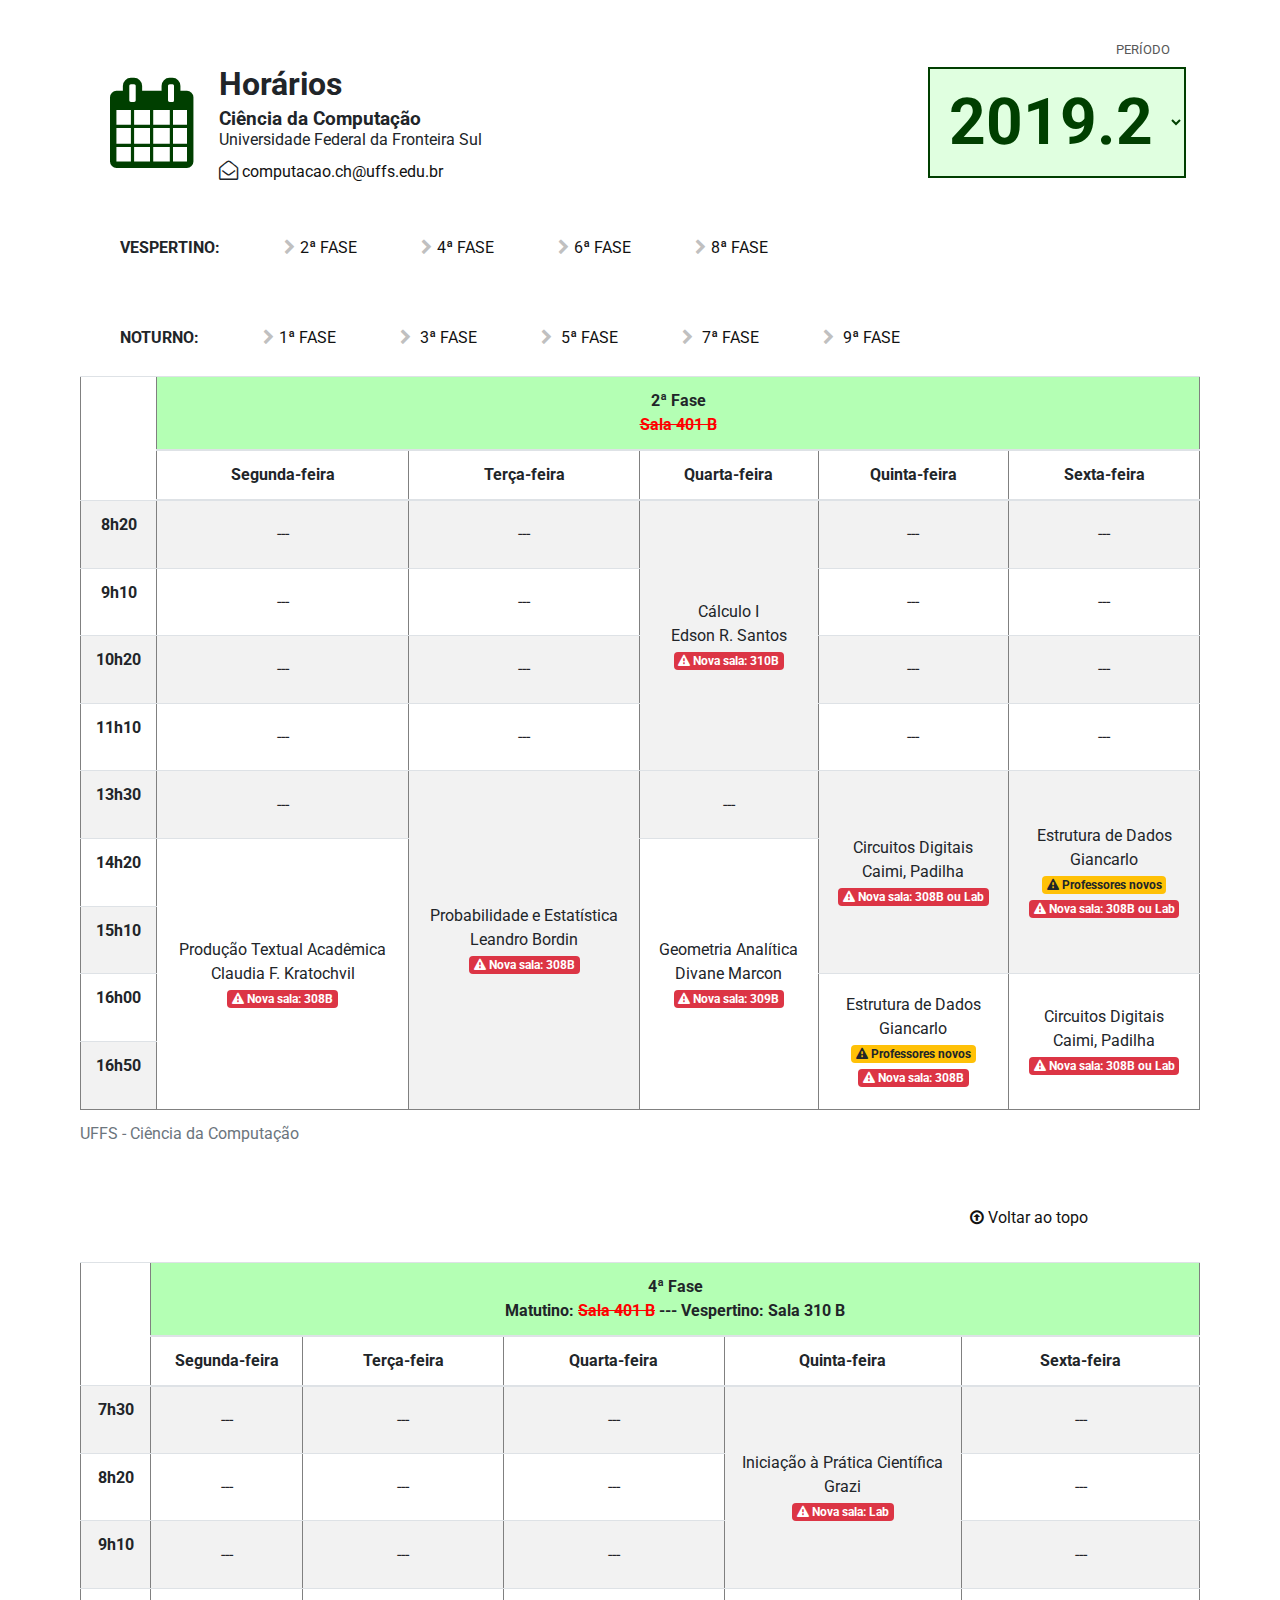
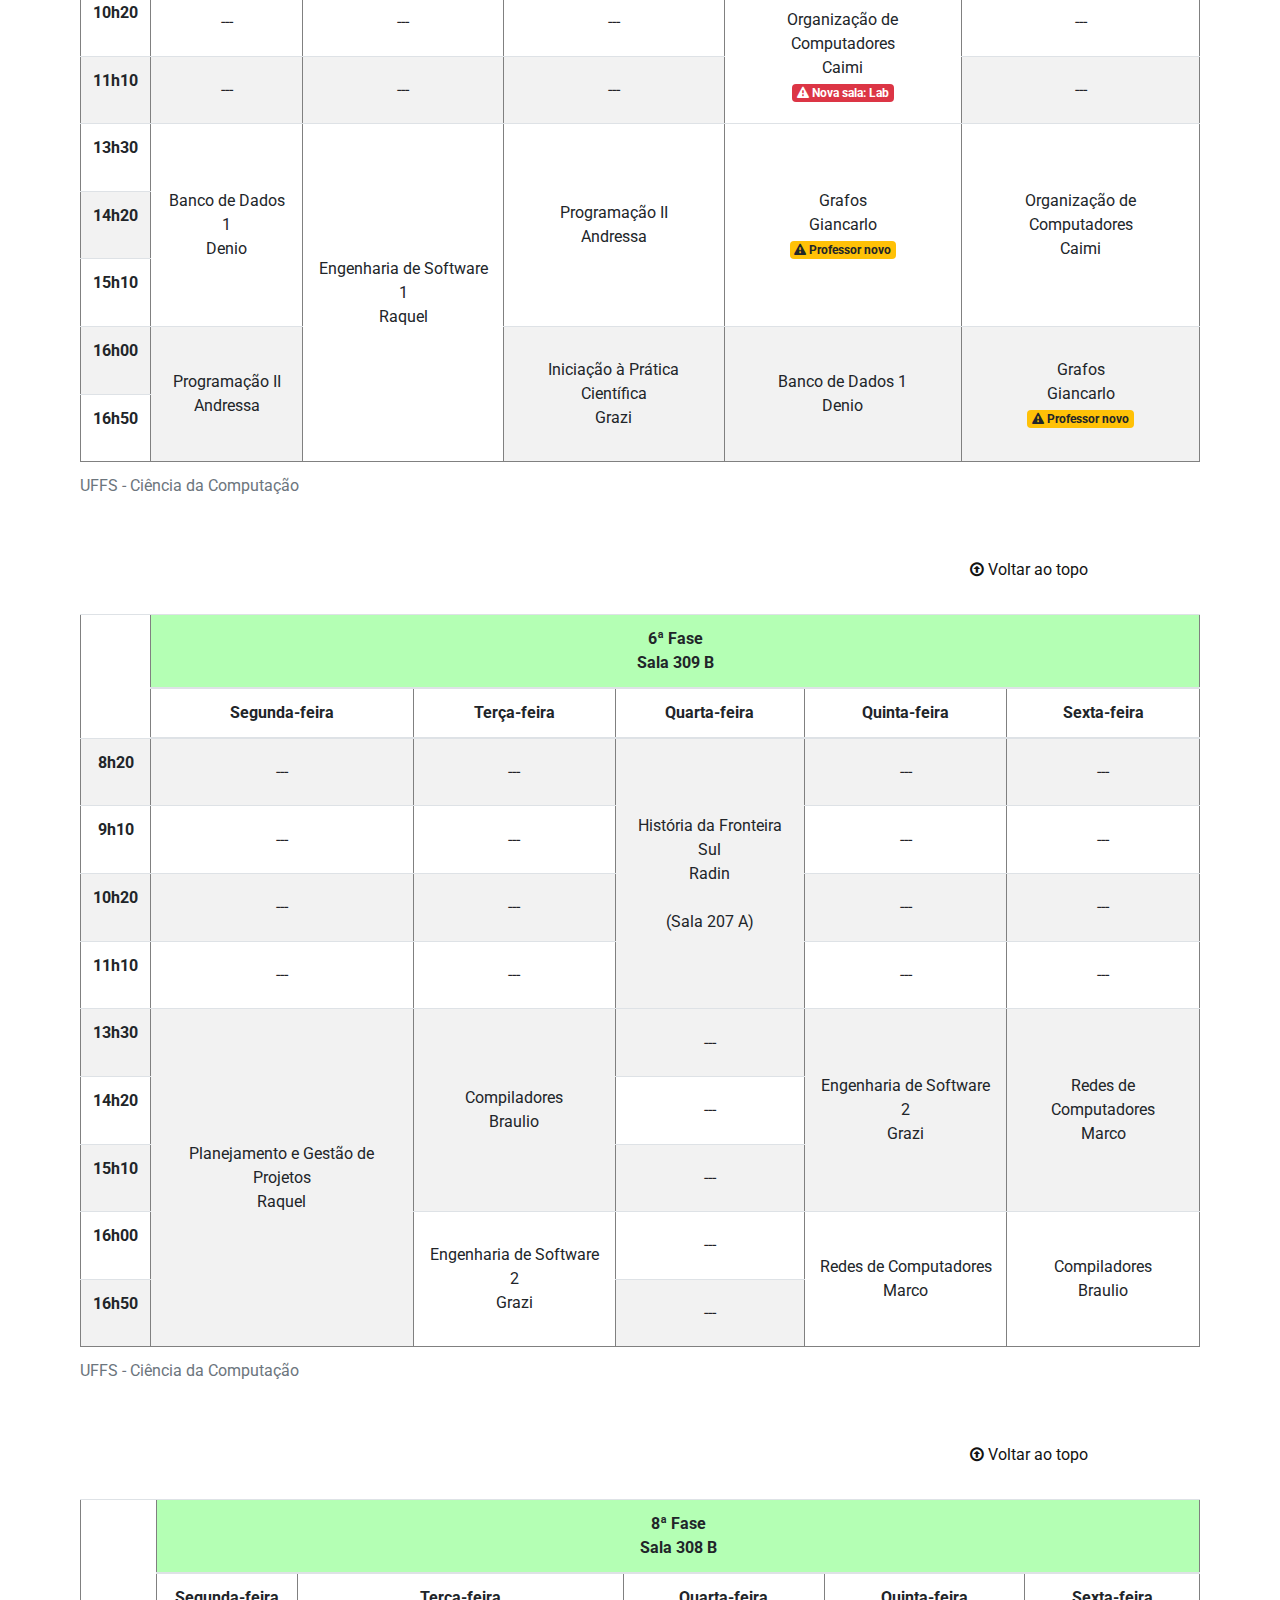
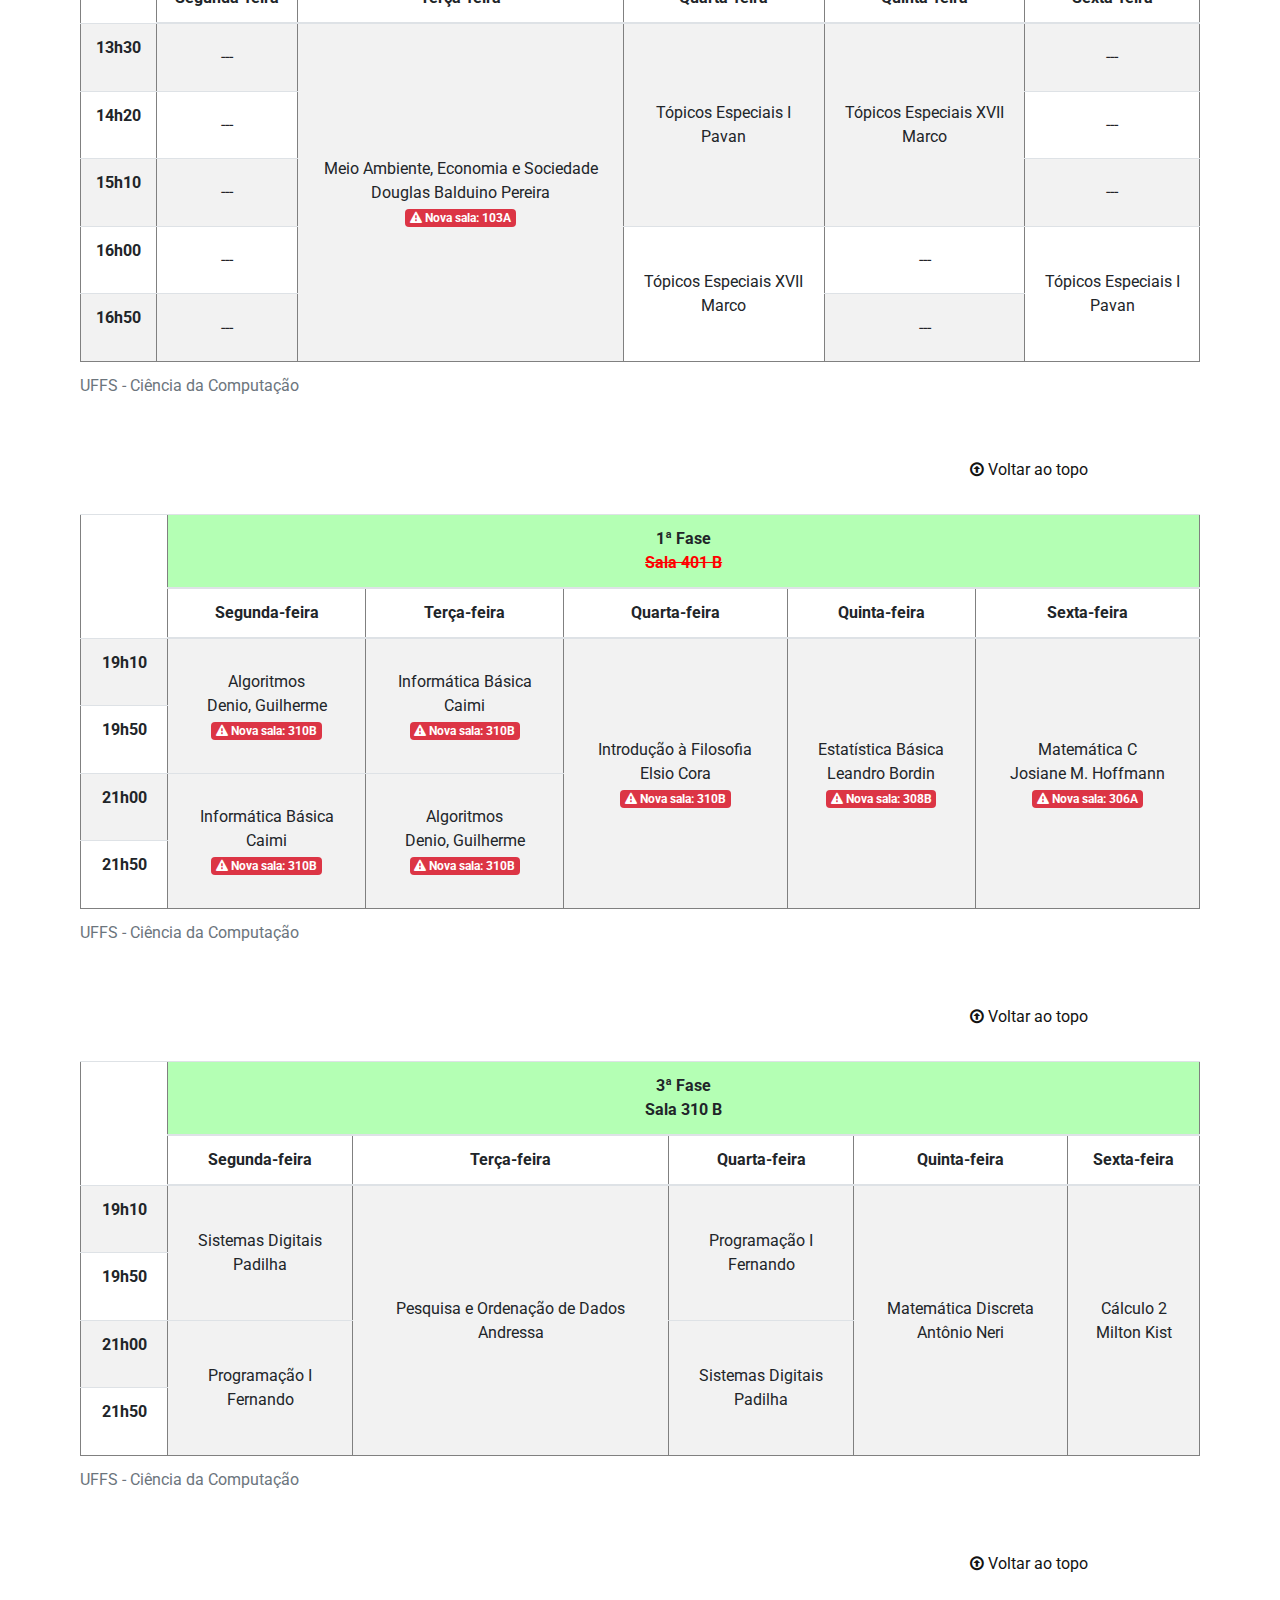
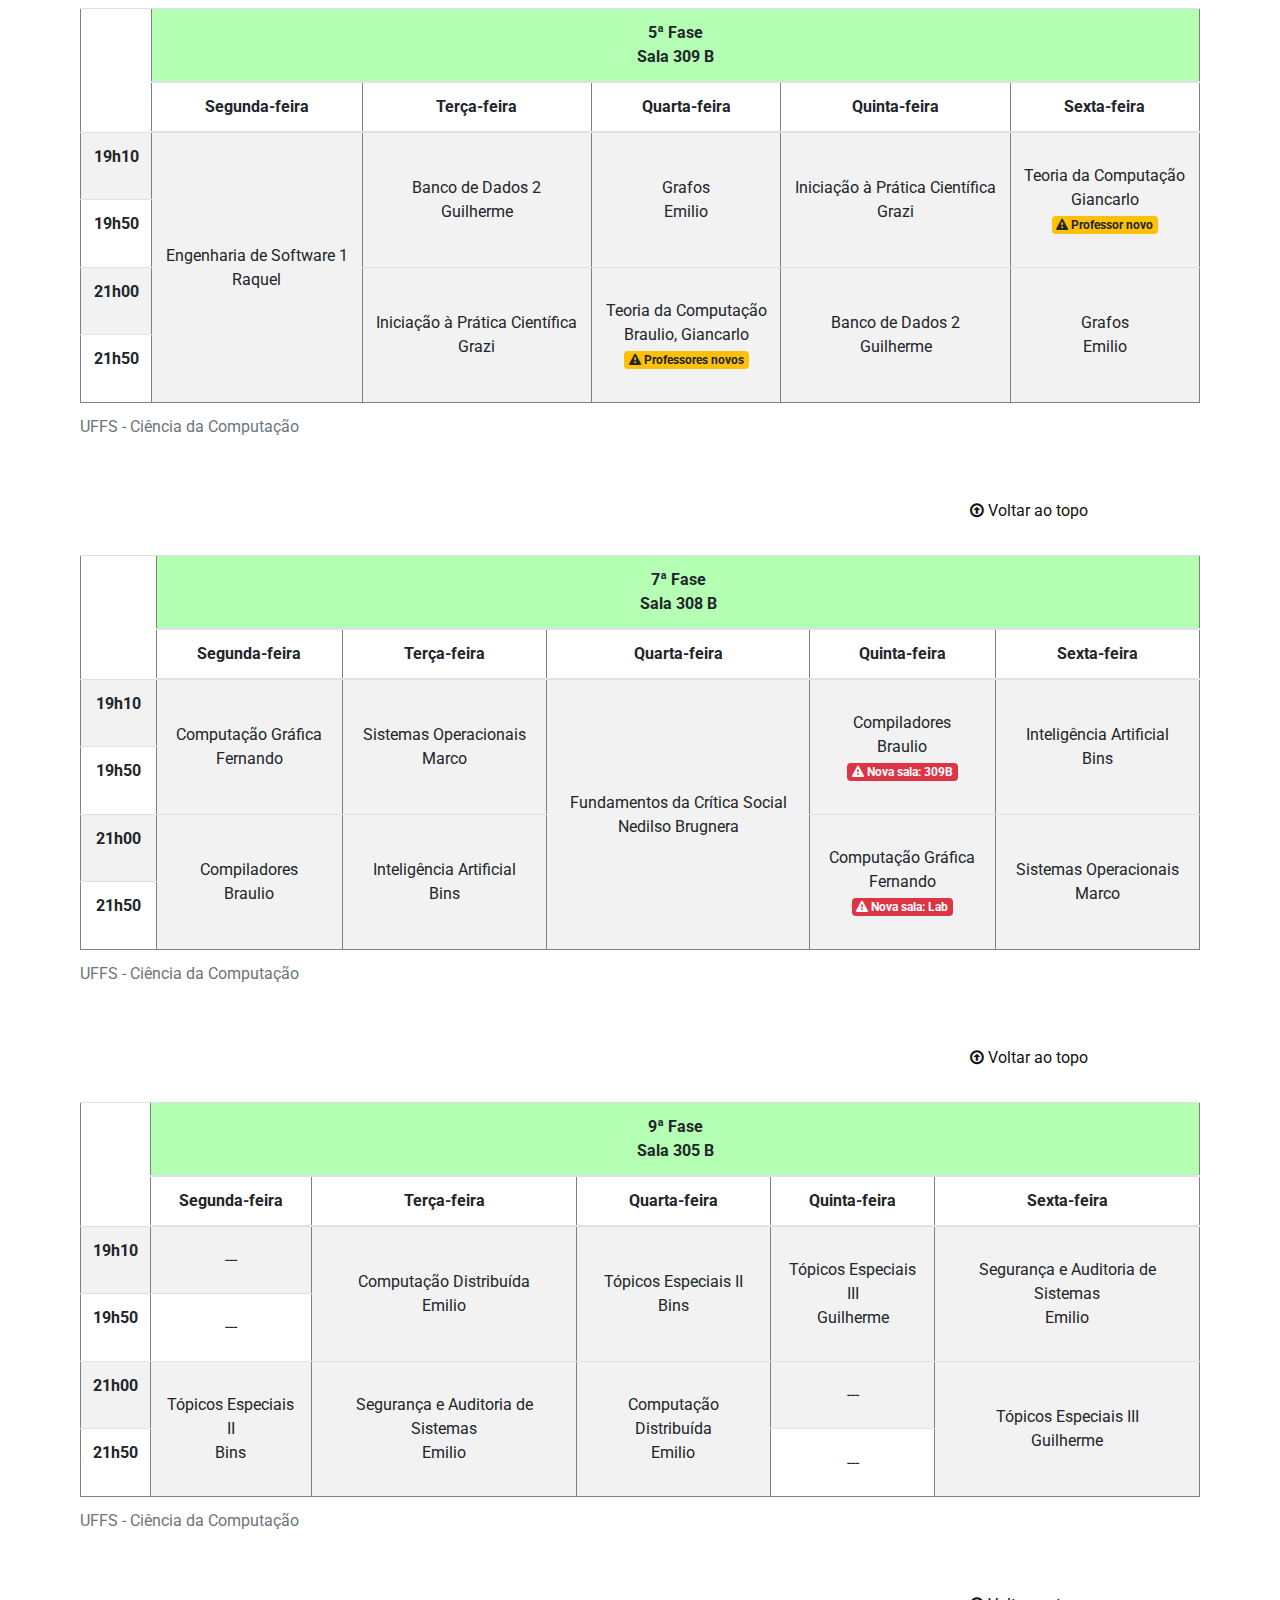
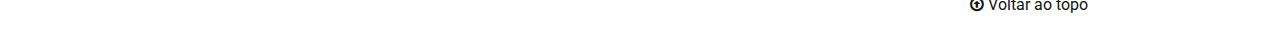
<file: 2019.2/index.html>
﻿<!DOCTYPE html PUBLIC "-//W3C//DTD XHTML 1.0 Strict//EN" "http://www.w3.org/TR/xhtml1/DTD/xhtml1-strict.dtd">

<html xmlns="http://www.w3.org/1999/xhtml" lang="pt-BR" xml:lang="pt-BR">

<head>
  <title>UFFS - Ciência da Computação</title>
  <meta http-equiv="Content-Type" content="text/html; charset=UTF-8" />
  <link href="https://fonts.googleapis.com/css?family=Roboto&display=swap" rel="stylesheet">
  <link rel="stylesheet" href="https://stackpath.bootstrapcdn.com/bootstrap/4.3.1/css/bootstrap.min.css"
  integrity="sha384-ggOyR0iXCbMQv3Xipma34MD+dH/1fQ784/j6cY/iJTQUOhcWr7x9JvoRxT2MZw1T" crossorigin="anonymous">
  <link rel="stylesheet" media="all"
  href="https://stackpath.bootstrapcdn.com/font-awesome/4.7.0/css/font-awesome.min.css" type="text/css" />
  <link rel="stylesheet" media="all" href="../css/main.css?201911271829" type="text/css" />
</head>

<body id="top">

  <div class="container-fluid">
    <div class="row hero">
      <div class="col-9 content">
        <div class="icon" style="float:left; height: 100%; margin-right: 25px;"><i class="fa fa-calendar" style="font-size: 90px; margin-top: 20px;"></i></div>
        <h2>Horários</h2>
        <strong>Ciência da Computação</strong>
        <p>Universidade Federal da Fronteira Sul</p>
        <p>
          <i class="fa fa-envelope-open-o" title="Em caso de dúvidas, escreva para o e-mail computacao.ch@uffs.edu.br"></i>
          <a href="mailto:computacao.ch@uffs.edu.br">computacao.ch@uffs.edu.br</a>
        </p>
      </div>
      <div class="col-3 text-right seletor-pediodo">
          <label for="periodo">Período</label>
          <select name="periodo" id="periodo">
              <option value="2019.2">2019.2</option>
              <option value="2020.1">2020.1</option>
          </select>
      </div>
    </div>
  </div>

  <div class="row">
    <div class="col-12">
      <ul>
        <li><strong>Vespertino:</strong></li>
        <li>
          <i class="fa fa-chevron-right"></i><a href="#table_2">2ª Fase</a>
        </li>
        <li>
          <i class="fa fa-chevron-right"></i><a href="#table_5">4ª Fase</a>
        </li>
        <li>
          <i class="fa fa-chevron-right"></i><a href="#table_8">6ª Fase</a>
        </li>
        <li>
          <i class="fa fa-chevron-right"></i><a href="#table_11">8ª Fase</a>
        </li>
      </ul>
    </div>
  </div>

  <div class="row">
    <div class="col-12">
      <ul>
        <li><strong>Noturno:</strong></li>
        <li>
          <i class="fa fa-chevron-right"></i><a href="#table_14">1ª Fase</a>
        </li>
        <li>
          <i class="fa fa-chevron-right"></i> <a href="#table_17">3ª Fase</a>
        </li>
        <li>
          <i class="fa fa-chevron-right"></i> <a href="#table_20">5ª Fase</a>
        </li>
        <li>
          <i class="fa fa-chevron-right"></i> <a href="#table_23">7ª Fase</a>
        </li>
        <li>
          <i class="fa fa-chevron-right"></i> <a href="#table_26">9ª Fase</a>
        </li>
      </ul>
    </div>
  </div>

  <div class="row">
    <div class="col-12">

      <table id="table_2" border="1" class="odd_table  table table-striped">
        <caption>UFFS - Ciência da Computação</caption>
        <thead>
          <tr>
            <td rowspan="2"></td>
            <th colspan="5" class="header">2ª Fase<br /><span class="st">Sala 401 B</span></th>
          </tr>
          <tr>
            <!-- span -->
            <th class="xAxis">Segunda-feira</th>
            <th class="xAxis">Terça-feira</th>
            <th class="xAxis">Quarta-feira</th>
            <th class="xAxis">Quinta-feira</th>
            <th class="xAxis">Sexta-feira</th>
          </tr>
        </thead>
        <tbody>

          <tr>
            <th class="yAxis">8h20</th>
            <td>---</td>
            <td>---</td>
            <td rowspan="4">Cálculo I<br />Edson R. Santos<br /><strong class="badge badge-danger"><i class="fa fa-exclamation-triangle"></i> Nova sala: 310B</strong></td>
            <td>---</td>
            <td>---</td>
          </tr>
          <tr>
            <th class="yAxis">9h10</th>
            <td>---</td>
            <td>---</td>
            <!-- span -->
            <td>---</td>
            <td>---</td>
          </tr>
          <tr>
            <th class="yAxis">10h20</th>
            <td>---</td>
            <td>---</td>
            <!-- span -->
            <td>---</td>
            <td>---</td>
          </tr>
          <tr>
            <th class="yAxis">11h10</th>
            <td>---</td>
            <td>---</td>
            <!-- span -->
            <td>---</td>
            <td>---</td>
          </tr>



          <tr>
            <th class="yAxis">13h30</th>
            <td>---</td>
            <td rowspan="5">Probabilidade e Estatística<br />Leandro Bordin<br /><strong class="badge badge-danger"><i class="fa fa-exclamation-triangle"></i> Nova sala: 308B</strong></td>
            <td>---</td>
            <td rowspan="3">Circuitos Digitais<br />Caimi, Padilha<br /><strong class="badge badge-danger"><i class="fa fa-exclamation-triangle"></i> Nova sala: 308B ou Lab</strong></td>
            <td rowspan="3">Estrutura de Dados<br />Giancarlo<br /><strong class="badge badge-warning"><i
                  class="fa fa-exclamation-triangle"
                  title="Professores novos em virtude de processo de contração de substituto e re-organização interna."></i>
                Professores novos</strong><br /><strong class="badge badge-danger"><i class="fa fa-exclamation-triangle"></i> Nova sala: 308B ou Lab</strong></td>
          </tr>
          <tr>
            <th class="yAxis">14h20</th>
            <td rowspan="4">Produção Textual Acadêmica<br />Claudia F. Kratochvil<br /><strong class="badge badge-danger"><i class="fa fa-exclamation-triangle"></i> Nova sala: 308B</strong></td>
            <td rowspan="4">Geometria Analítica<br />Divane Marcon<br /><strong class="badge badge-danger"><i class="fa fa-exclamation-triangle"></i> Nova sala: 309B</strong></td>
            <!-- span -->
            <!-- span -->
          </tr>
          <tr>
            <th class="yAxis">15h10</th>
            <!-- span -->
            <!-- span -->
            <!-- span -->
            <!-- span -->
            <!-- span -->
          </tr>
          <tr>
            <th class="yAxis">16h00</th>
            <!-- span -->
            <!-- span -->
            <!-- span -->
            <td rowspan="2">Estrutura de Dados<br />Giancarlo<br /><strong class="badge badge-warning"><i
                  class="fa fa-exclamation-triangle"
                  title="Professores novos em virtude de processo de contração de substituto e re-organização interna."></i>
                Professores novos</strong><br /><strong class="badge badge-danger"><i class="fa fa-exclamation-triangle"></i> Nova sala: 308B</strong></td>
            <td rowspan="2">Circuitos Digitais<br />Caimi, Padilha<br /><strong class="badge badge-danger"><i class="fa fa-exclamation-triangle"></i> Nova sala: 308B ou Lab</strong></td>
          </tr>
          <tr>
            <th class="yAxis">16h50</th>
            <!-- span -->
            <!-- span -->
            <!-- span -->
            <!-- span -->
            <!-- span -->
          </tr>







        </tbody>
      </table>

      <p class="back"><a href="#top"><i class="fa fa-arrow-circle-o-up"></i> Voltar ao topo</a></p>

      <table id="table_5" border="1" class="even_table  table table-striped">
        <caption>UFFS - Ciência da Computação</caption>
        <thead>
          <tr>
            <td rowspan="2"></td>
            <th colspan="5" class="header">4ª Fase<br />Matutino: <span class="st">Sala 401 B</span> --- Vespertino: Sala 310 B<br /></th>
          </tr>
          <tr>
            <!-- span -->
            <th class="xAxis">Segunda-feira</th>
            <th class="xAxis">Terça-feira</th>
            <th class="xAxis">Quarta-feira</th>
            <th class="xAxis">Quinta-feira</th>
            <th class="xAxis">Sexta-feira</th>
          </tr>
        </thead>
        <tbody>
          <tr>
            <th class="yAxis">7h30</th>
            <td>---</td>
            <td>---</td>
            <td>---</td>
            <td rowspan="3">Iniciação à Prática Científica<br />Grazi<br /><strong class="badge badge-danger"><i class="fa fa-exclamation-triangle"></i> Nova sala: Lab</strong></td>
            <td>---</td>
          </tr>
          <tr>
            <th class="yAxis">8h20</th>
            <td>---</td>
            <td>---</td>
            <td>---</td>
            <!-- span -->
            <td>---</td>
          </tr>
          <tr>
            <th class="yAxis">9h10</th>
            <td>---</td>
            <td>---</td>
            <td>---</td>
            <!-- span -->
            <td>---</td>
          </tr>
          <tr>
            <th class="yAxis">10h20</th>
            <td>---</td>
            <td>---</td>
            <td>---</td>
            <td rowspan="2">Organização de Computadores<br />Caimi<br /><strong class="badge badge-danger"><i class="fa fa-exclamation-triangle"></i> Nova sala: Lab</strong></td>
            <td>---</td>
          </tr>
          <tr>
            <th class="yAxis">11h10</th>
            <td>---</td>
            <td>---</td>
            <td>---</td>
            <!-- span -->
            <td>---</td>
          </tr>



          <tr>
            <th class="yAxis">13h30</th>
            <td rowspan="3">Banco de Dados 1<br />Denio<br /></td>
            <td rowspan="5">Engenharia de Software 1<br />Raquel<br /></td>
            <td rowspan="3">Programação II<br />Andressa<br /></td>
            <td rowspan="3">Grafos<br />Giancarlo<br /><strong class="badge badge-warning"><i
                  class="fa fa-exclamation-triangle"
                  title="Professor novo em virtude de processo de contração de substituto."></i> Professor novo</strong>
            </td>
            <td rowspan="3">Organização de Computadores<br />Caimi<br /></td>
          </tr>
          <tr>
            <th class="yAxis">14h20</th>
            <!-- span -->
            <!-- span -->
            <!-- span -->
            <!-- span -->
            <!-- span -->
          </tr>
          <tr>
            <th class="yAxis">15h10</th>
            <!-- span -->
            <!-- span -->
            <!-- span -->
            <!-- span -->
            <!-- span -->
          </tr>
          <tr>
            <th class="yAxis">16h00</th>
            <td rowspan="2">Programação II<br />Andressa<br /></td>
            <!-- span -->
            <td rowspan="2">Iniciação à Prática Científica<br />Grazi<br /></td>
            <td rowspan="2">Banco de Dados 1<br />Denio<br /></td>
            <td rowspan="2">Grafos<br />Giancarlo<br /><strong class="badge badge-warning"><i
                  class="fa fa-exclamation-triangle"
                  title="Professor novo em virtude de processo de contração de substituto."></i> Professor novo</strong>
            </td>
          </tr>
          <tr>
            <th class="yAxis">16h50</th>
            <!-- span -->
            <!-- span -->
            <!-- span -->
            <!-- span -->
            <!-- span -->
          </tr>







        </tbody>
      </table>

      <p class="back"><a href="#top"><i class="fa fa-arrow-circle-o-up"></i> Voltar ao topo</a></p>

      <table id="table_8" border="1" class="odd_table  table table-striped">
        <caption>UFFS - Ciência da Computação</caption>
        <thead>
          <tr>
            <td rowspan="2"></td>
            <th colspan="5" class="header">6ª Fase<br />Sala 309 B<br /></th>
          </tr>
          <tr>
            <!-- span -->
            <th class="xAxis">Segunda-feira</th>
            <th class="xAxis">Terça-feira</th>
            <th class="xAxis">Quarta-feira</th>
            <th class="xAxis">Quinta-feira</th>
            <th class="xAxis">Sexta-feira</th>
          </tr>
        </thead>
        <tbody>

          <tr>
            <th class="yAxis">8h20</th>
            <td>---</td>
            <td>---</td>
            <td rowspan="4">História da Fronteira Sul<br />Radin<br /><br />(Sala 207 A)<br /></td>
            <td>---</td>
            <td>---</td>
          </tr>
          <tr>
            <th class="yAxis">9h10</th>
            <td>---</td>
            <td>---</td>
            <!-- span -->
            <td>---</td>
            <td>---</td>
          </tr>
          <tr>
            <th class="yAxis">10h20</th>
            <td>---</td>
            <td>---</td>
            <!-- span -->
            <td>---</td>
            <td>---</td>
          </tr>
          <tr>
            <th class="yAxis">11h10</th>
            <td>---</td>
            <td>---</td>
            <!-- span -->
            <td>---</td>
            <td>---</td>
          </tr>



          <tr>
            <th class="yAxis">13h30</th>
            <td rowspan="5">Planejamento e Gestão de Projetos<br />Raquel<br /></td>
            <td rowspan="3">Compiladores<br />Braulio<br /></td>
            <td>---</td>
            <td rowspan="3">Engenharia de Software 2<br />Grazi<br /></td>
            <td rowspan="3">Redes de Computadores<br />Marco<br /></td>
          </tr>
          <tr>
            <th class="yAxis">14h20</th>
            <!-- span -->
            <!-- span -->
            <td>---</td>
            <!-- span -->
            <!-- span -->
          </tr>
          <tr>
            <th class="yAxis">15h10</th>
            <!-- span -->
            <!-- span -->
            <td>---</td>
            <!-- span -->
            <!-- span -->
          </tr>
          <tr>
            <th class="yAxis">16h00</th>
            <!-- span -->
            <td rowspan="2">Engenharia de Software 2<br />Grazi<br /></td>
            <td>---</td>
            <td rowspan="2">Redes de Computadores<br />Marco<br /></td>
            <td rowspan="2">Compiladores<br />Braulio<br /></td>
          </tr>
          <tr>
            <th class="yAxis">16h50</th>
            <!-- span -->
            <!-- span -->
            <td>---</td>
            <!-- span -->
            <!-- span -->
          </tr>







        </tbody>
      </table>

      <p class="back"><a href="#top"><i class="fa fa-arrow-circle-o-up"></i> Voltar ao topo</a></p>

      <table id="table_11" border="1" class="even_table  table table-striped">
        <caption>UFFS - Ciência da Computação</caption>
        <thead>
          <tr>
            <td rowspan="2"></td>
            <th colspan="5" class="header">8ª Fase<br />Sala 308 B<br /></th>
          </tr>
          <tr>
            <!-- span -->
            <th class="xAxis">Segunda-feira</th>
            <th class="xAxis">Terça-feira</th>
            <th class="xAxis">Quarta-feira</th>
            <th class="xAxis">Quinta-feira</th>
            <th class="xAxis">Sexta-feira</th>
          </tr>
        </thead>
        <tbody>








          <tr>
            <th class="yAxis">13h30</th>
            <td>---</td>
            <td rowspan="5">Meio Ambiente, Economia e Sociedade<br />Douglas Balduino Pereira<br /><strong class="badge badge-danger"><i class="fa fa-exclamation-triangle" title="O auditório de biblioteca fica no 3º andar do prédio da Biblioteca."></i> Nova sala: 103A</strong></td>
            <td rowspan="3">Tópicos Especiais I<br />Pavan<br /></td>
            <td rowspan="3">Tópicos Especiais XVII<br />Marco<br /></td>
            <td>---</td>
          </tr>
          <tr>
            <th class="yAxis">14h20</th>
            <td>---</td>
            <!-- span -->
            <!-- span -->
            <!-- span -->
            <td>---</td>
          </tr>
          <tr>
            <th class="yAxis">15h10</th>
            <td>---</td>
            <!-- span -->
            <!-- span -->
            <!-- span -->
            <td>---</td>
          </tr>
          <tr>
            <th class="yAxis">16h00</th>
            <td>---</td>
            <!-- span -->
            <td rowspan="2">Tópicos Especiais XVII<br />Marco<br /></td>
            <td>---</td>
            <td rowspan="2">Tópicos Especiais I<br />Pavan<br /></td>
          </tr>
          <tr>
            <th class="yAxis">16h50</th>
            <td>---</td>
            <!-- span -->
            <!-- span -->
            <!-- span -->
            <td>---</td>
          </tr>







        </tbody>
      </table>

      <p class="back"><a href="#top"><i class="fa fa-arrow-circle-o-up"></i> Voltar ao topo</a></p>

      <table id="table_14" border="1" class="odd_table  table table-striped">
        <caption>UFFS - Ciência da Computação</caption>
        <thead>
          <tr>
            <td rowspan="2"></td>
            <th colspan="5" class="header">1ª Fase<br /><span class="st">Sala 401 B</span></th>
          </tr>
          <tr>
            <!-- span -->
            <th class="xAxis">Segunda-feira</th>
            <th class="xAxis">Terça-feira</th>
            <th class="xAxis">Quarta-feira</th>
            <th class="xAxis">Quinta-feira</th>
            <th class="xAxis">Sexta-feira</th>
          </tr>
        </thead>
        <tbody>
















          <tr>
            <th class="yAxis">19h10</th>
            <td rowspan="2">Algoritmos<br />Denio, Guilherme<br /><strong class="badge badge-danger"><i class="fa fa-exclamation-triangle"></i> Nova sala: 310B</strong></td>
            <td rowspan="2">Informática Básica<br />Caimi<br /><strong class="badge badge-danger"><i class="fa fa-exclamation-triangle"></i> Nova sala: 310B</strong></td>
            <td rowspan="4">Introdução à Filosofia<br />Elsio Cora<br /><strong class="badge badge-danger"><i class="fa fa-exclamation-triangle"></i> Nova sala: 310B</strong></td>
            <td rowspan="4">Estatística Básica<br />Leandro Bordin<br /><strong class="badge badge-danger"><i class="fa fa-exclamation-triangle"></i> Nova sala: 308B</strong></td>
            <td rowspan="4">Matemática C<br />Josiane M. Hoffmann<br /><strong class="badge badge-danger"><i
                  class="fa fa-exclamation-triangle"></i> Nova sala: 306A</strong></td>
          </tr>
          <tr>
            <th class="yAxis">19h50</th>
            <!-- span -->
            <!-- span -->
            <!-- span -->
            <!-- span -->
            <!-- span -->
          </tr>
          <tr>
            <th class="yAxis">21h00</th>
            <td rowspan="2">Informática Básica<br />Caimi<br /><strong class="badge badge-danger"><i class="fa fa-exclamation-triangle"></i> Nova sala: 310B</strong></td>
            <td rowspan="2">Algoritmos<br />Denio, Guilherme<br /><strong class="badge badge-danger"><i class="fa fa-exclamation-triangle"></i> Nova sala: 310B</strong></td>
            <!-- span -->
            <!-- span -->
            <!-- span -->
          </tr>
          <tr>
            <th class="yAxis">21h50</th>
            <!-- span -->
            <!-- span -->
            <!-- span -->
            <!-- span -->
            <!-- span -->
          </tr>
        </tbody>
      </table>

      <p class="back"><a href="#top"><i class="fa fa-arrow-circle-o-up"></i> Voltar ao topo</a></p>

      <table id="table_17" border="1" class="even_table  table table-striped">
        <caption>UFFS - Ciência da Computação</caption>
        <thead>
          <tr>
            <td rowspan="2"></td>
            <th colspan="5" class="header">3ª Fase<br />Sala 310 B<br /></th>
          </tr>
          <tr>
            <!-- span -->
            <th class="xAxis">Segunda-feira</th>
            <th class="xAxis">Terça-feira</th>
            <th class="xAxis">Quarta-feira</th>
            <th class="xAxis">Quinta-feira</th>
            <th class="xAxis">Sexta-feira</th>
          </tr>
        </thead>
        <tbody>
















          <tr>
            <th class="yAxis">19h10</th>
            <td rowspan="2">Sistemas Digitais<br />Padilha<br /></td>
            <td rowspan="4">Pesquisa e Ordenação de Dados<br />Andressa<br /></td>
            <td rowspan="2">Programação I<br />Fernando<br /></td>
            <td rowspan="4">Matemática Discreta<br />Antônio Neri<br /></td>
            <td rowspan="4">Cálculo 2<br />Milton Kist<br /></td>
          </tr>
          <tr>
            <th class="yAxis">19h50</th>
            <!-- span -->
            <!-- span -->
            <!-- span -->
            <!-- span -->
            <!-- span -->
          </tr>
          <tr>
            <th class="yAxis">21h00</th>
            <td rowspan="2">Programação I<br />Fernando<br /></td>
            <!-- span -->
            <td rowspan="2">Sistemas Digitais<br />Padilha<br /></td>
            <!-- span -->
            <!-- span -->
          </tr>
          <tr>
            <th class="yAxis">21h50</th>
            <!-- span -->
            <!-- span -->
            <!-- span -->
            <!-- span -->
            <!-- span -->
          </tr>
        </tbody>
      </table>

      <p class="back"><a href="#top"><i class="fa fa-arrow-circle-o-up"></i> Voltar ao topo</a></p>

      <table id="table_20" border="1" class="odd_table  table table-striped">
        <caption>UFFS - Ciência da Computação</caption>
        <thead>
          <tr>
            <td rowspan="2"></td>
            <th colspan="5" class="header">5ª Fase<br />Sala 309 B<br /></th>
          </tr>
          <tr>
            <!-- span -->
            <th class="xAxis">Segunda-feira</th>
            <th class="xAxis">Terça-feira</th>
            <th class="xAxis">Quarta-feira</th>
            <th class="xAxis">Quinta-feira</th>
            <th class="xAxis">Sexta-feira</th>
          </tr>
        </thead>
        <tbody>
















          <tr>
            <th class="yAxis">19h10</th>
            <td rowspan="4">Engenharia de Software 1<br />Raquel<br /></td>
            <td rowspan="2">Banco de Dados 2<br />Guilherme<br /></td>
            <td rowspan="2">Grafos<br />Emilio<br /></td>
            <td rowspan="2">Iniciação à Prática Científica<br />Grazi<br /></td>
            <td rowspan="2">Teoria da Computação<br />Giancarlo<br /><strong class="badge badge-warning"><i
                  class="fa fa-exclamation-triangle"
                  title="Professor novo em virtude de processo de contração de substituto."></i> Professor novo</strong>
            </td>
          </tr>
          <tr>
            <th class="yAxis">19h50</th>
            <!-- span -->
            <!-- span -->
            <!-- span -->
            <!-- span -->
            <!-- span -->
          </tr>
          <tr>
            <th class="yAxis">21h00</th>
            <!-- span -->
            <td rowspan="2">Iniciação à Prática Científica<br />Grazi<br /></td>
            <td rowspan="2">Teoria da Computação<br />Braulio, Giancarlo<br /><strong class="badge badge-warning"><i
                  class="fa fa-exclamation-triangle"
                  title="Professores novos em virtude de processo de contração de substituto e re-organização interna."></i>
                Professores novos</strong></td>
            <td rowspan="2">Banco de Dados 2<br />Guilherme<br /></td>
            <td rowspan="2">Grafos<br />Emilio<br /></td>
          </tr>
          <tr>
            <th class="yAxis">21h50</th>
            <!-- span -->
            <!-- span -->
            <!-- span -->
            <!-- span -->
            <!-- span -->
          </tr>
        </tbody>
      </table>

      <p class="back"><a href="#top"><i class="fa fa-arrow-circle-o-up"></i> Voltar ao topo</a></p>

      <table id="table_23" border="1" class="even_table  table table-striped">
        <caption>UFFS - Ciência da Computação</caption>
        <thead>
          <tr>
            <td rowspan="2"></td>
            <th colspan="5" class="header">7ª Fase<br />Sala 308 B<br /></th>
          </tr>
          <tr>
            <!-- span -->
            <th class="xAxis">Segunda-feira</th>
            <th class="xAxis">Terça-feira</th>
            <th class="xAxis">Quarta-feira</th>
            <th class="xAxis">Quinta-feira</th>
            <th class="xAxis">Sexta-feira</th>
          </tr>
        </thead>
        <tbody>
















          <tr>
            <th class="yAxis">19h10</th>
            <td rowspan="2">Computação Gráfica<br />Fernando<br /></td>
            <td rowspan="2">Sistemas Operacionais<br />Marco<br /></td>
            <td rowspan="4">Fundamentos da Crítica Social<br />Nedilso Brugnera<br /></td>
            <td rowspan="2">Compiladores<br />Braulio<br /><strong class="badge badge-danger"><i class="fa fa-exclamation-triangle"></i> Nova sala: 309B</strong></td>
            <td rowspan="2">Inteligência Artificial<br />Bins<br /></td>
          </tr>
          <tr>
            <th class="yAxis">19h50</th>
            <!-- span -->
            <!-- span -->
            <!-- span -->
            <!-- span -->
            <!-- span -->
          </tr>
          <tr>
            <th class="yAxis">21h00</th>
            <td rowspan="2">Compiladores<br />Braulio<br /></td>
            <td rowspan="2">Inteligência Artificial<br />Bins<br /></td>
            <!-- span -->
            <td rowspan="2">Computação Gráfica<br />Fernando<br /><strong class="badge badge-danger"><i class="fa fa-exclamation-triangle"></i> Nova sala: Lab</strong></td>
            <td rowspan="2">Sistemas Operacionais<br />Marco<br /></td>
          </tr>
          <tr>
            <th class="yAxis">21h50</th>
            <!-- span -->
            <!-- span -->
            <!-- span -->
            <!-- span -->
            <!-- span -->
          </tr>
        </tbody>
      </table>

      <p class="back"><a href="#top"><i class="fa fa-arrow-circle-o-up"></i> Voltar ao topo</a></p>

      <table id="table_26" border="1" class="odd_table  table table-striped">
        <caption>UFFS - Ciência da Computação</caption>
        <thead>
          <tr>
            <td rowspan="2"></td>
            <th colspan="5" class="header">9ª Fase<br />Sala 305 B<br /></th>
          </tr>
          <tr>
            <!-- span -->
            <th class="xAxis">Segunda-feira</th>
            <th class="xAxis">Terça-feira</th>
            <th class="xAxis">Quarta-feira</th>
            <th class="xAxis">Quinta-feira</th>
            <th class="xAxis">Sexta-feira</th>
          </tr>
        </thead>
        <tbody>
















          <tr>
            <th class="yAxis">19h10</th>
            <td>---</td>
            <td rowspan="2">Computação Distribuída<br />Emilio<br /></td>
            <td rowspan="2">Tópicos Especiais II<br />Bins<br /></td>
            <td rowspan="2">Tópicos Especiais III<br />Guilherme<br /></td>
            <td rowspan="2">Segurança e Auditoria de Sistemas<br />Emilio<br /></td>
          </tr>
          <tr>
            <th class="yAxis">19h50</th>
            <!-- span -->
            <!-- span -->
            <!-- span -->
            <td>---</td>
          </tr>
          <tr>
            <th class="yAxis">21h00</th>
            <td rowspan="2">Tópicos Especiais II<br />Bins<br /></td>
            <td rowspan="2">Segurança e Auditoria de Sistemas<br />Emilio<br /></td>
            <td rowspan="2">Computação Distribuída<br />Emilio<br /></td>
            <td>---</td>
            <td rowspan="2">Tópicos Especiais III<br />Guilherme<br /></td>
          </tr>
          <tr>
            <th class="yAxis">21h50</th>
            <!-- span -->
            <!-- span -->
            <!-- span -->
            <td>---</td>
          </tr>
        </tbody>
      </table>

      <p class="back"><a href="#top"><i class="fa fa-arrow-circle-o-up"></i> Voltar ao topo</a></p>

    </div>
  </div>

  <script src="https://code.jquery.com/jquery-3.3.1.slim.min.js"
    integrity="sha384-q8i/X+965DzO0rT7abK41JStQIAqVgRVzpbzo5smXKp4YfRvH+8abtTE1Pi6jizo"
    crossorigin="anonymous"></script>
  <script src="https://cdnjs.cloudflare.com/ajax/libs/popper.js/1.14.7/umd/popper.min.js"
    integrity="sha384-UO2eT0CpHqdSJQ6hJty5KVphtPhzWj9WO1clHTMGa3JDZwrnQq4sF86dIHNDz0W1"
    crossorigin="anonymous"></script>
  <script src="https://stackpath.bootstrapcdn.com/bootstrap/4.3.1/js/bootstrap.min.js"
    integrity="sha384-JjSmVgyd0p3pXB1rRibZUAYoIIy6OrQ6VrjIEaFf/nJGzIxFDsf4x0xIM+B07jRM"
    crossorigin="anonymous"></script>

  <script>
    $(function(){
        $('#periodo').on('change', function () {
            window.location = '../' + $(this).val();
            return false;
        });
    });
  </script>
</body>

</html>
</file>
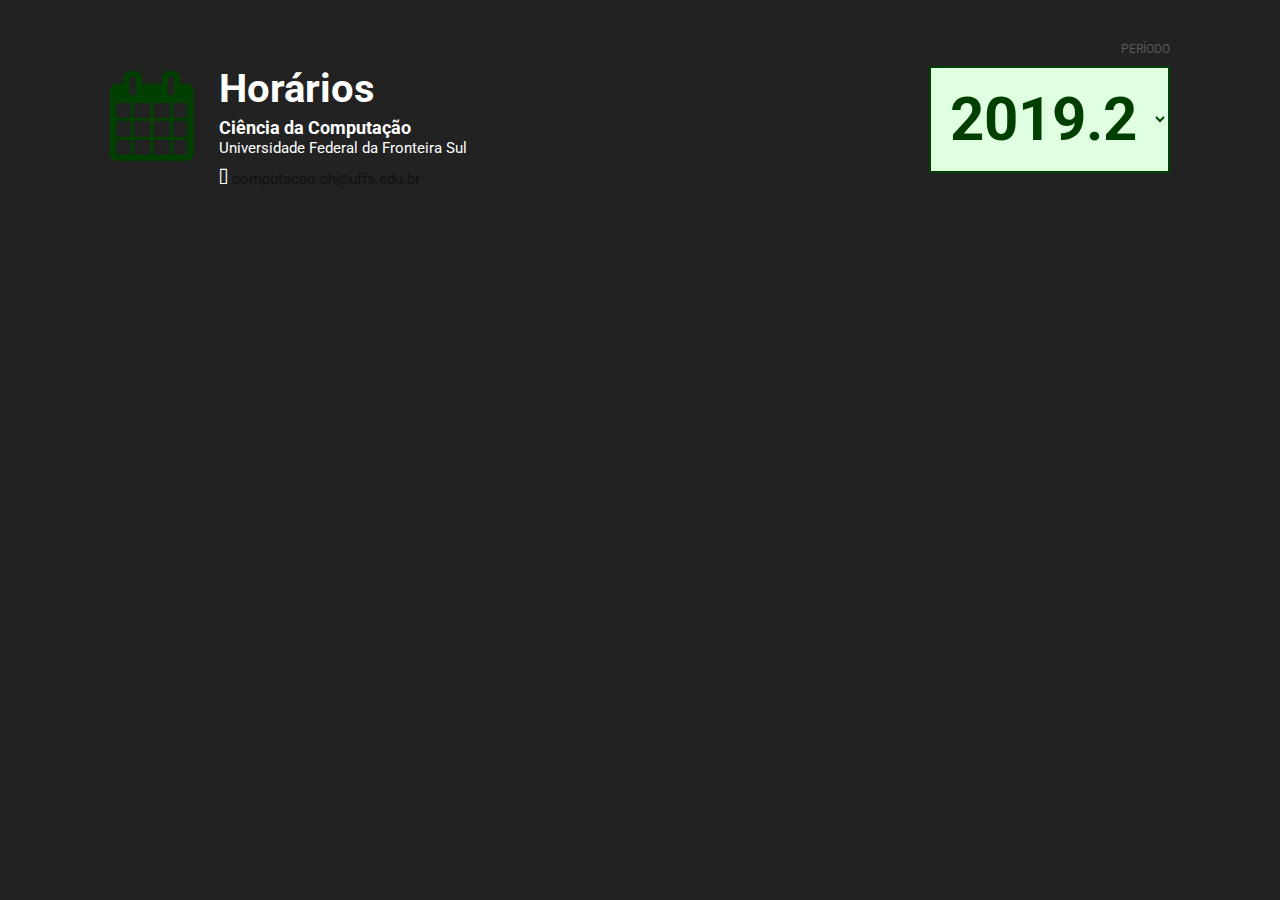
<file: viewer.html>
﻿<!DOCTYPE html PUBLIC "-//W3C//DTD XHTML 1.0 Strict//EN" "http://www.w3.org/TR/xhtml1/DTD/xhtml1-strict.dtd">

<html xmlns="http://www.w3.org/1999/xhtml" lang="pt-BR" xml:lang="pt-BR">

<head>
  <title>UFFS - Ciência da Computação</title>
  <meta http-equiv="Content-Type" content="text/html; charset=UTF-8" />
  <link href="https://fonts.googleapis.com/css?family=Roboto&display=swap" rel="stylesheet">

  <link rel="stylesheet" media="screen" href="./css/bootstrap.min.css" />
  <link rel="stylesheet" media="all" href="./css/font-awesome.min.css" type="text/css" />
  <link rel="stylesheet" media="all" href="./css/main.css?201911271829" type="text/css" />
</head>

<body id="top">

  <div class="container-fluid">
    <div class="row hero">
      <div class="col-9 content">
        <div class="icon" style="float:left; height: 100%; margin-right: 25px;"><i class="fa fa-calendar" style="font-size: 90px; margin-top: 20px;"></i></div>
        <h2>Horários</h2>
        <strong>Ciência da Computação</strong>
        <p>Universidade Federal da Fronteira Sul</p>
        <p>
          <i class="fa fa-envelope-open-o" title="Em caso de dúvidas, escreva para o e-mail computacao.ch@uffs.edu.br"></i>
          <a href="mailto:computacao.ch@uffs.edu.br">computacao.ch@uffs.edu.br</a>
        </p>
      </div>
      <div class="col-3 text-right seletor-pediodo">
          <label for="periodo">Período</label>
          <select name="periodo" id="periodo">
              <option value="2019.2">2019.2</option>
              <option value="2020.1">2020.1</option>
          </select>
      </div>
    </div>

    <div id="viewer"></div>
  </div>  

  <script src="./js/jquery.min.js"></script>
  <script src="./js/bootstrap.bundle.min.js" type="text/javascript" charset="utf-8"></script>
  <script src="./js/viewer.js"></script>

  <script>
    $(function(){
        var viewer = new Horarios.Viewer();
        viewer.init();
    });
  </script>
</body>

</html>
</file>
<file: css/main.css>
﻿@charset "UTF-8";

/* Folha de estilo CSS de horarios.fet
   Folha de estilos gerada por FET 5.37.5 em 22/05/2019 14:40 */

/* Para que as páginas sejam separadas a cada duas tabelas, delete "page-break-before: always;" em "table.even_table". */
/* Excluir "page-break-before: always;" em "table.even_table" e em "table.odd_table" para pular as quebras de página. */
/* Para ocultar um elemento, basta escrever a seguinte expressão no elemento: "display:none;" (sem aspas). */

* {
  font-family: "Roboto", sans-serif;
}

body {
  padding-top: 40px;
  margin-right: 80px;
  margin-left: 80px;
  text-align: left;
}


.seletor-pediodo label {
  font-size: 0.8em;
  display: block;
  color: #585858;
  text-transform: uppercase;
}

.seletor-pediodo select {
  font-size: 4em;
  font-weight: bold;
  border: 2px solid #003f00;
  padding: 15px;
  color: #003f00;
  background: #e0ffe0;
}

.seletor-pediodo select.old {
  border: 2px solid #790303;
  color: #5a0000;
  background: #ff8989;
}

.st {
  text-decoration: line-through;
  color: #ff0000;
}

a:link,
a:active,
a:visited {
  color: #121212;
}

a:hover {
  color: #121212;
  font-weight: bold;
}

p.back {
  width: 80%;
  padding-top: 2em;
  padding-bottom: 2em;
  text-align: right;
  margin: 0 auto;
}

.hero {
  margin: 0 auto;
}

.hero div.icon {
  float: left;
  font-size: 6em;
  margin-right: 30px;
  padding-top: 10px;
  color: #003f00;
}

.hero div.content h2 {
  padding-top: 20px;
  margin: 5px;
  font-weight: bolder;
}

.hero div.content strong,
.hero div.content p {
  line-height: 1.0em;
}

.hero div.content strong {
  font-size: 1.2em;
}

.hero div.content i {
  font-size: 1.2em;
  line-height: 0.5em;
}

.header {
  background: #b4ffb4;
}

ul {
  text-align: center;
  margin: 0 auto;
  list-style-position: inside;
  padding-top: 40px;
  text-align: center;
  padding-bottom: 40px;
}

ul li {
  display: block;
  float: left;
  height: 50px;
  margin-right: 4em;
  text-transform: uppercase;
}

ul li i {
  margin-right: 5px;
  color: #c0c0c0;
}

table {
  text-align: center;
  page-break-inside: avoid;
  margin-left: auto;
  margin-right: auto;
}

td {
  vertical-align: middle !important;
}

table.odd_table {
  page-break-before: always;
}

table.even_table {
  page-break-before: always;
}

table.detailed {
  margin-left:auto; margin-right:auto;
  text-align: center;
  border: 0px;
  border-spacing: 0;
  border-collapse: collapse;
}

caption {

}

thead {

}

/* Usamos "tr.foot" pois alguns programas importam "tfoot" incorretamente. */

tr.foot {

}

tbody {

}

th {

}

td {

}

td.detailed {
  border: 1px dashed silver;
  border-bottom: 0;
  border-top: 0;
}

th.xAxis {
/* width: 8em; */
}

th.yAxis {
  height: 8ex;
}

/* Completar as horas livres dos professores */

div.DESCRIPTION {
  text-align: left;
  font-size: smaller;
}

.course-name {
  font-size: 1.1em;
}

#viewer {
  margin-top: 2em;
}

#banner {
  margin-top: 2em;
}

/* https://stackoverflow.com/a/27250648/29827 */

@keyframes glow {
  to {
    border-color: #ff5050;
    -webkit-box-shadow: 0 0 5px #ff5050;
    -moz-box-shadow: 0 0 5px #ff5050;
    box-shadow: 0 0 5px #ff5050;
  }
}

.glower {
  border: 2px solid transparent;
  animation: glow 1.0s infinite alternate;  
  -webkit-animation: glow 1.0s infinite alternate;  
  -webkit-transition: border 1.0s linear, box-shadow 1.0s linear;
  -moz-transition: border 1.0s linear, box-shadow 1.0s linear;
  transition: border 1.0s linear, box-shadow 1.0s linear;
}

/* Final do arquivo. */
</file>
